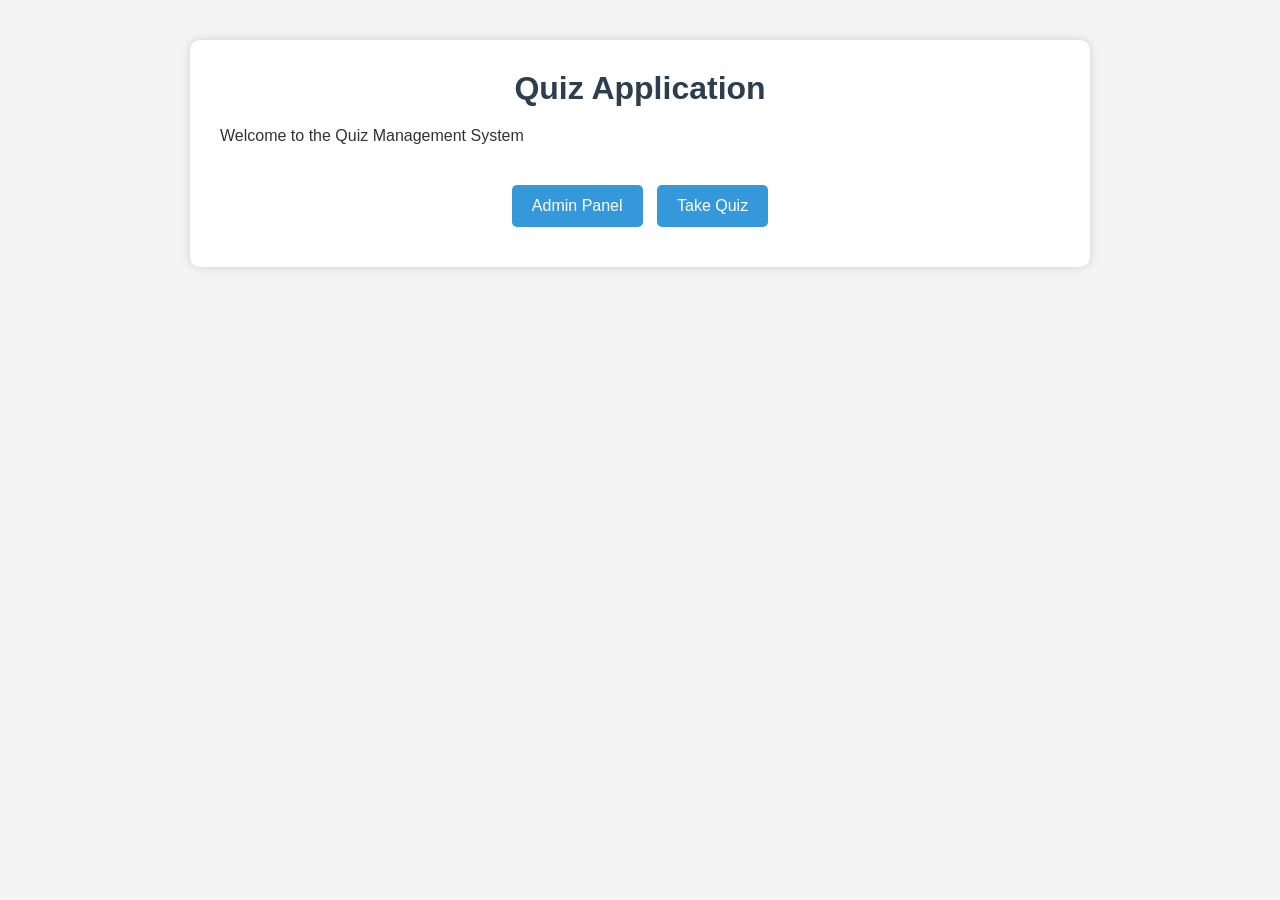
<file: portal/index.html>
<!DOCTYPE html>
<html lang="en">
<head>
    <meta charset="UTF-8">
    <meta name="viewport" content="width=device-width, initial-scale=1.0">
    <title>Quiz Application</title>
    <link rel="stylesheet" href="css/style.css">
</head>
<body>

<div class="container">
    <h1>Quiz Application</h1>
    <p>Welcome to the Quiz Management System</p>

    <div class="buttons">
        <a href="admin.html" class="btn">Admin Panel</a>
        <a href="takeQuiz.html" class="btn">Take Quiz</a>
    </div>
</div>

</body>
</html>
</file>
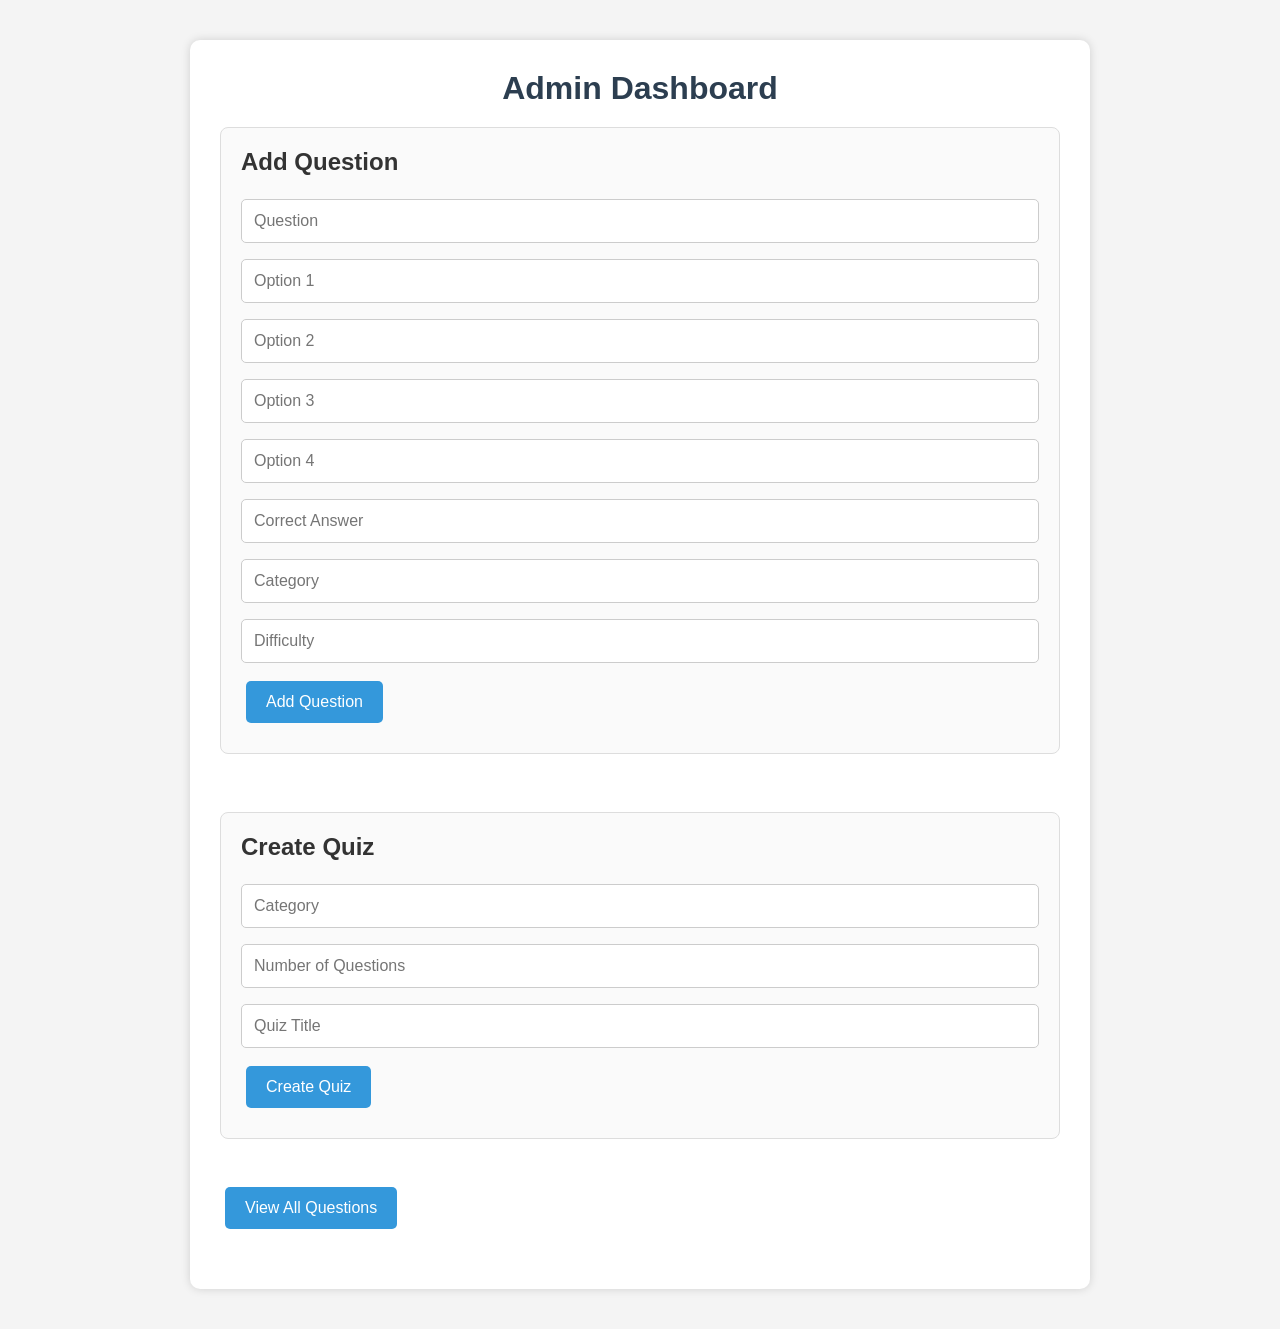
<file: portal/admin.html>
<!DOCTYPE html>
<html lang="en">
<head>
    <meta charset="UTF-8">
    <meta name="viewport" content="width=device-width, initial-scale=1.0">
    <title>Admin Dashboard</title>
    <link rel="stylesheet" href="css/style.css">
</head>
<body>

<div class="container">

    <h1>Admin Dashboard</h1>

    <div class="card">

        <h2>Add Question</h2>

        <input type="text" id="questionTitle" placeholder="Question">

        <input type="text" id="option1" placeholder="Option 1">

        <input type="text" id="option2" placeholder="Option 2">

        <input type="text" id="option3" placeholder="Option 3">

        <input type="text" id="option4" placeholder="Option 4">

        <input type="text" id="rightAnswer" placeholder="Correct Answer">

        <input type="text" id="category" placeholder="Category">

        <input type="text" id="difficulty" placeholder="Difficulty">

        <button onclick="addQuestion()">Add Question</button>

    </div>

    <br>

    <div class="card">

        <h2>Create Quiz</h2>

        <input type="text" id="quizCategory" placeholder="Category">

        <input type="number" id="numQuestions" placeholder="Number of Questions">

        <input type="text" id="quizTitle" placeholder="Quiz Title">

        <button onclick="createQuiz()">Create Quiz</button>

    </div>

    <br>

    <button onclick="loadQuestions()">View All Questions</button>

    <div id="questionList"></div>

</div>

<script src="js/config.js"></script>
<script src="js/admin.js"></script>

</body>
</html>
</file>
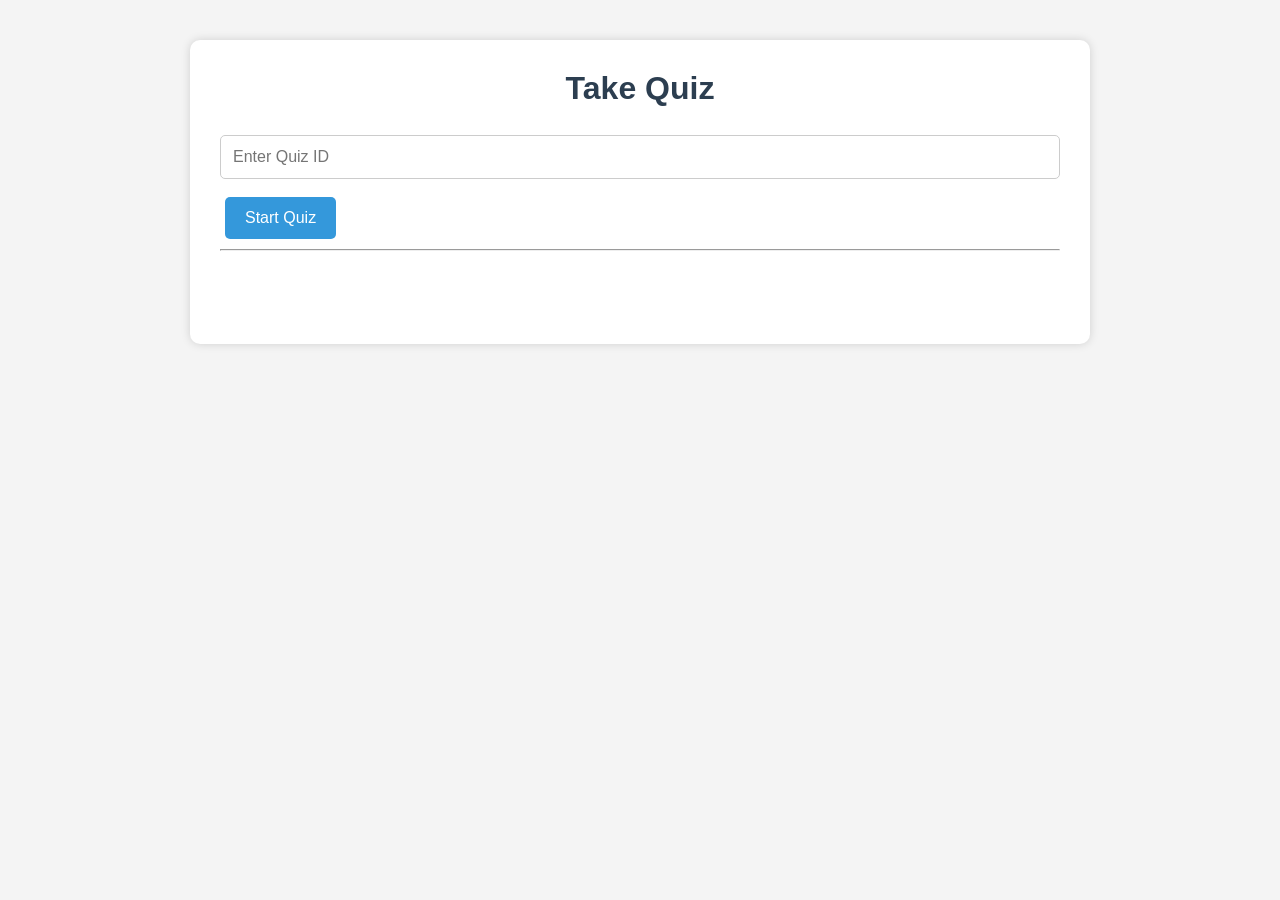
<file: portal/takeQuiz.html>
<!DOCTYPE html>
<html lang="en">
<head>
    <meta charset="UTF-8">
    <meta name="viewport" content="width=device-width, initial-scale=1.0">
    <title>Take Quiz</title>
    <link rel="stylesheet" href="css/style.css">
</head>
<body>

<div class="container">

    <h1>Take Quiz</h1>

    <input
        type="number"
        id="quizId"
        placeholder="Enter Quiz ID">

    <button onclick="loadQuiz()">
        Start Quiz
    </button>

    <hr>

    <div id="quizContainer"></div>

    <br>

    <button id="submitBtn"
            onclick="submitQuiz()"
            style="display:none;">
        Submit Quiz
    </button>

    <h2 id="score"></h2>

</div>

<script src="js/config.js"></script>
<script src="js/takeQuiz.js"></script>

</body>
</html>
</file>
<file: portal/css/style.css>
/* Reset */

*{
    margin:0;
    padding:0;
    box-sizing:border-box;
    font-family:Arial, Helvetica, sans-serif;
}

/* Body */

body{
    background:#f4f4f4;
    color:#333;
}

/* Main Container */

.container{
    width:80%;
    max-width:900px;
    margin:40px auto;
    background:white;
    padding:30px;
    border-radius:10px;
    box-shadow:0 0 10px rgba(0,0,0,.15);
}

/* Headings */

h1{
    text-align:center;
    margin-bottom:20px;
    color:#2c3e50;
}

h2{
    margin-bottom:15px;
}

h3{
    margin-bottom:10px;
}

/* Paragraph */

p{
    margin:8px 0;
}

/* Inputs */

input{
    width:100%;
    padding:12px;
    margin:8px 0;
    border:1px solid #ccc;
    border-radius:5px;
    font-size:16px;
}

/* Buttons */

button,
.btn{

    display:inline-block;

    padding:12px 20px;

    margin:10px 5px;

    background:#3498db;

    color:white;

    border:none;

    border-radius:5px;

    cursor:pointer;

    text-decoration:none;

    font-size:16px;

    transition:.3s;
}

button:hover,
.btn:hover{

    background:#2980b9;
}

/* Home Buttons */

.buttons{

    text-align:center;

    margin-top:30px;
}

/* Cards */

.card{

    background:#fafafa;

    border:1px solid #ddd;

    border-radius:8px;

    padding:20px;

    margin:20px 0;
}

/* Radio Buttons */

label{

    display:block;

    margin:10px 0;

    cursor:pointer;
}

input[type="radio"]{

    width:auto;

    margin-right:10px;
}

/* Question List */

#questionList{

    margin-top:20px;
}

/* Quiz */

#quizContainer{

    margin-top:20px;
}

/* Score */

#score{

    margin-top:25px;

    text-align:center;

    color:green;

    font-size:28px;

    font-weight:bold;
}

/* Responsive */

@media(max-width:768px){

.container{

    width:95%;
    padding:20px;
}

button,
.btn{

    width:100%;
    margin:8px 0;
}

}
</file>
